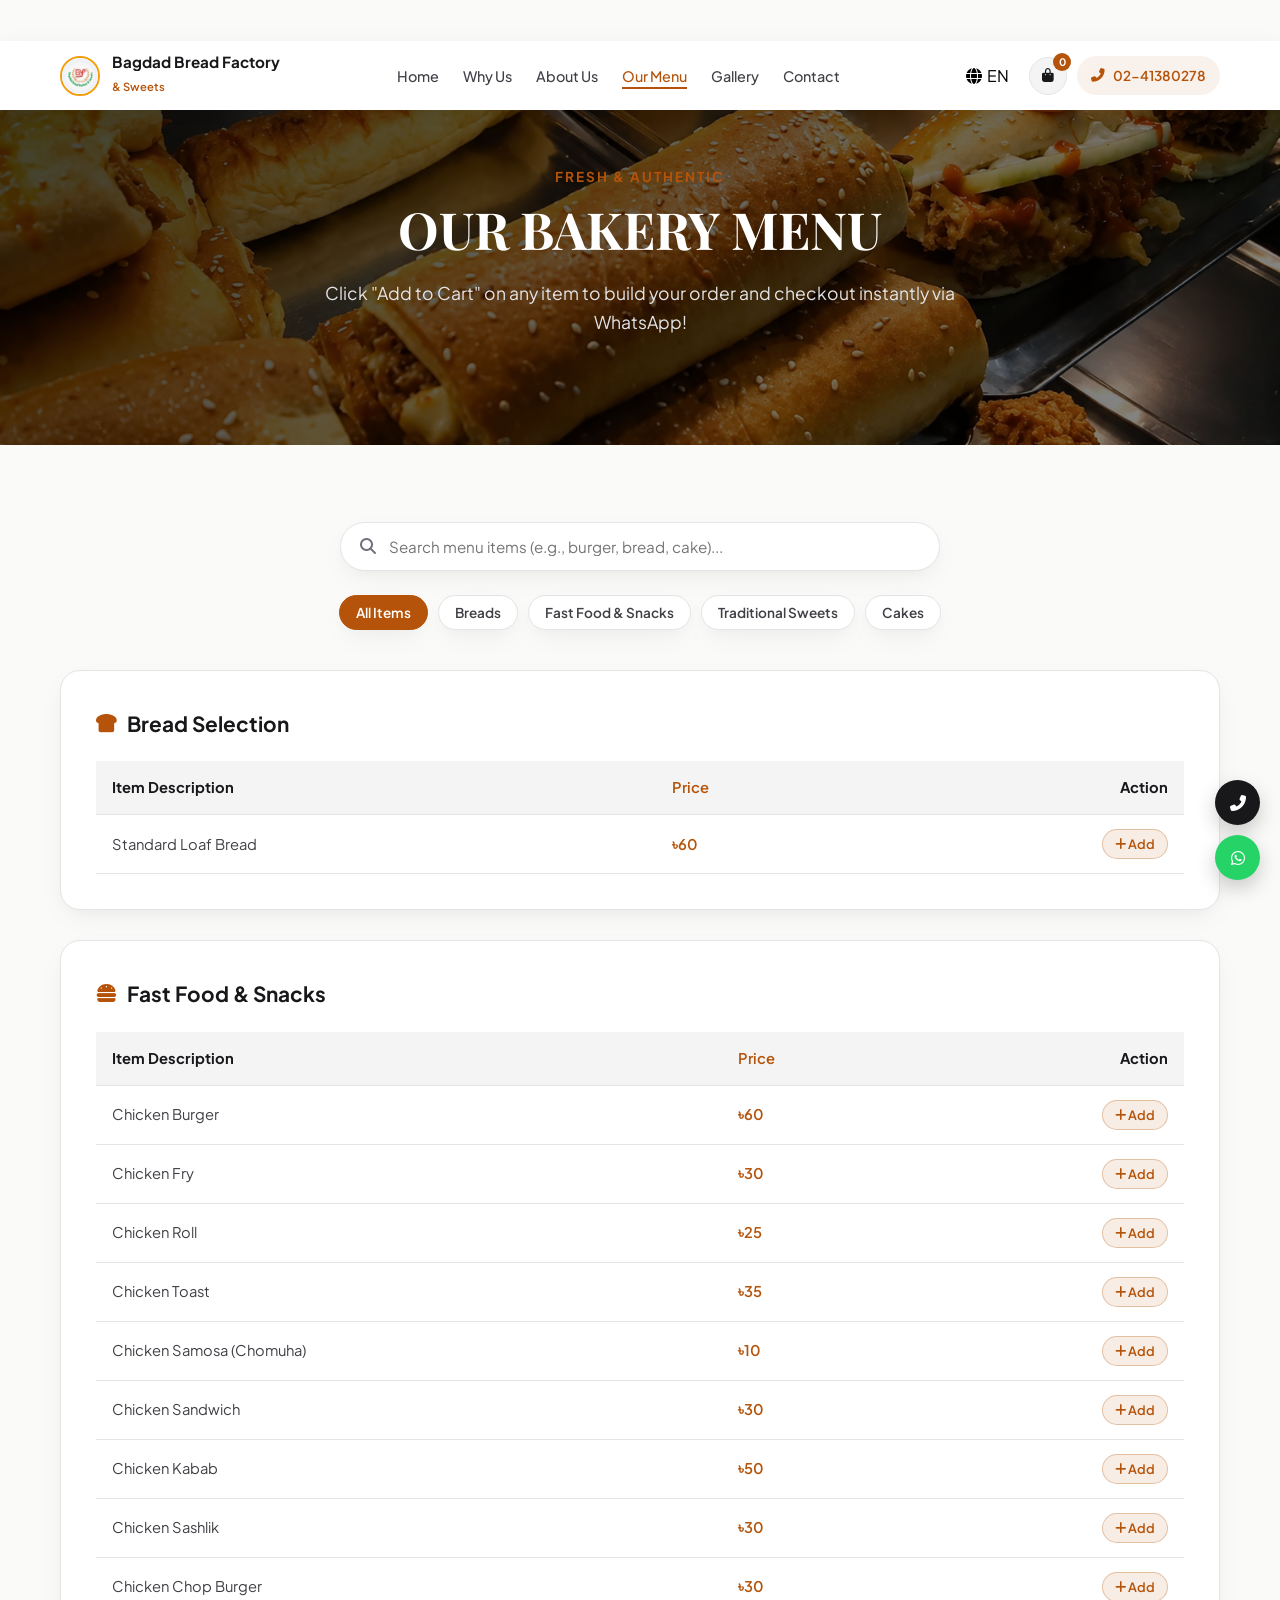
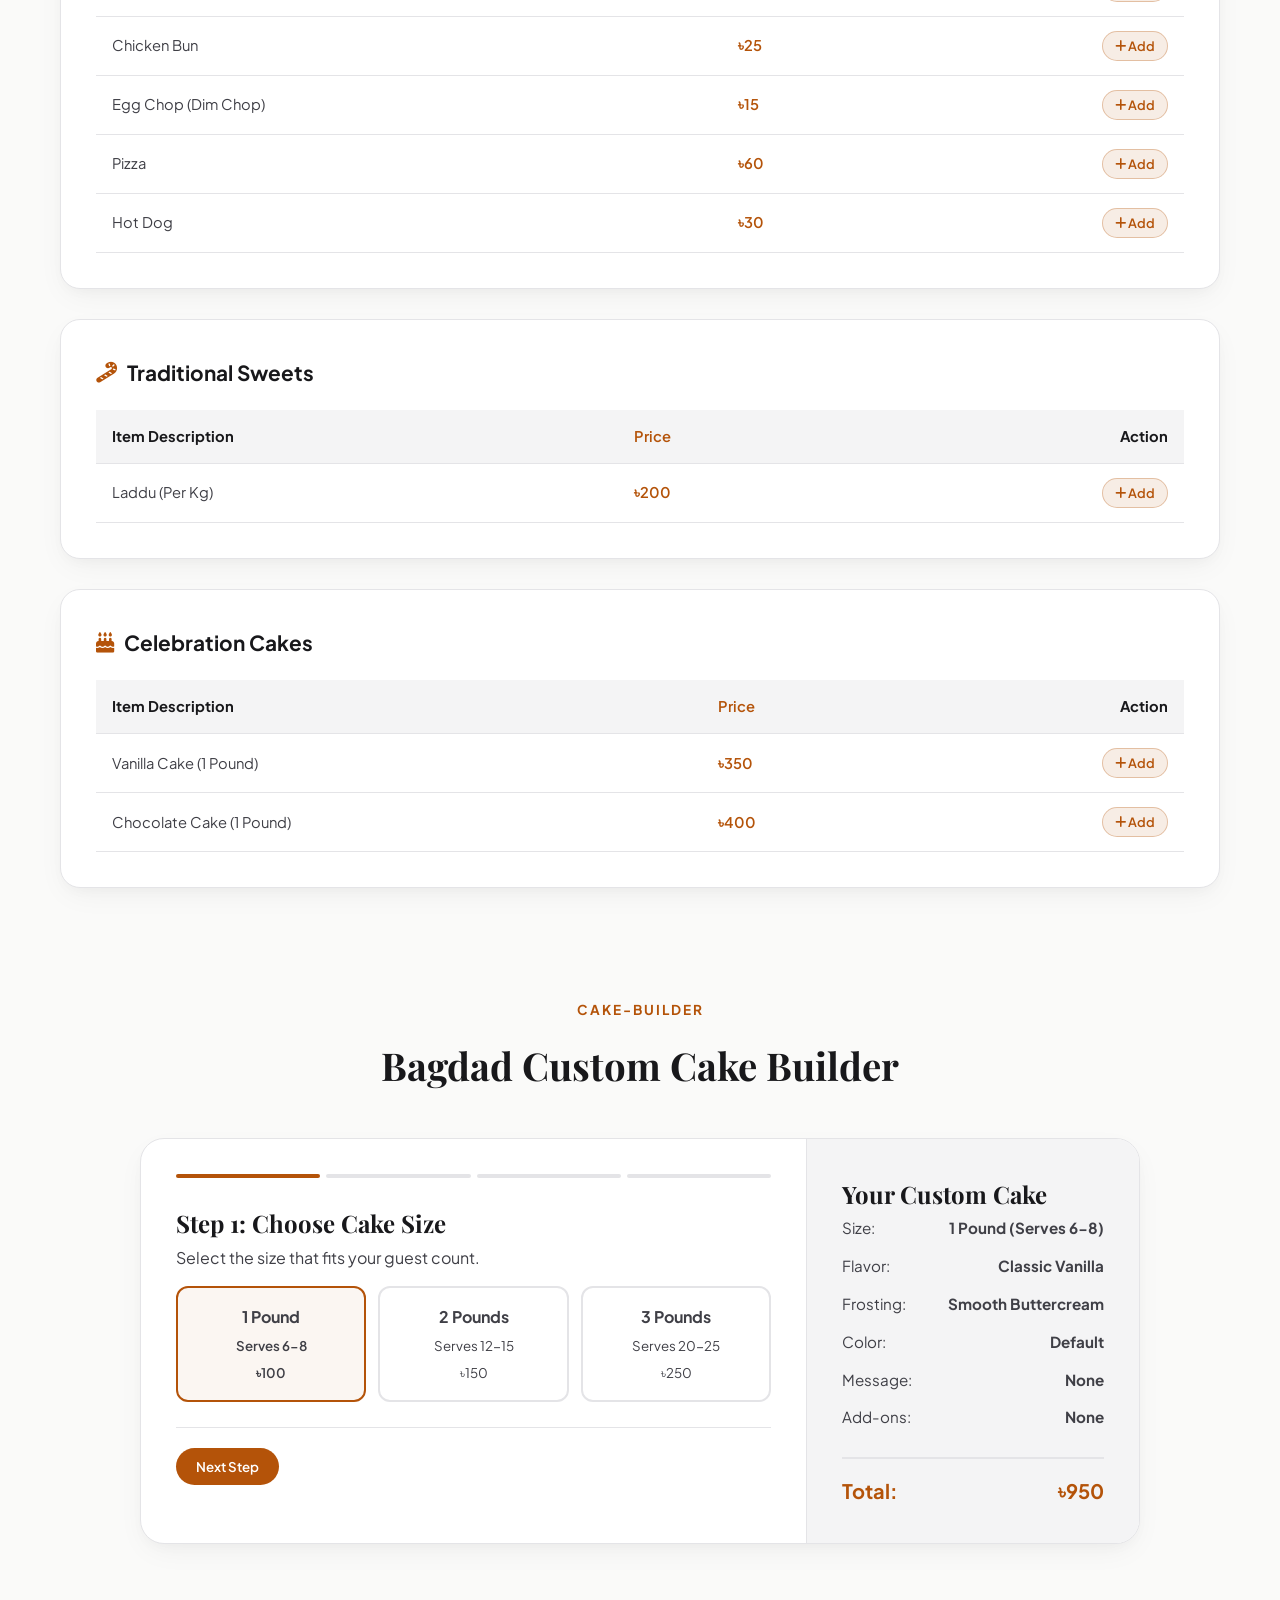
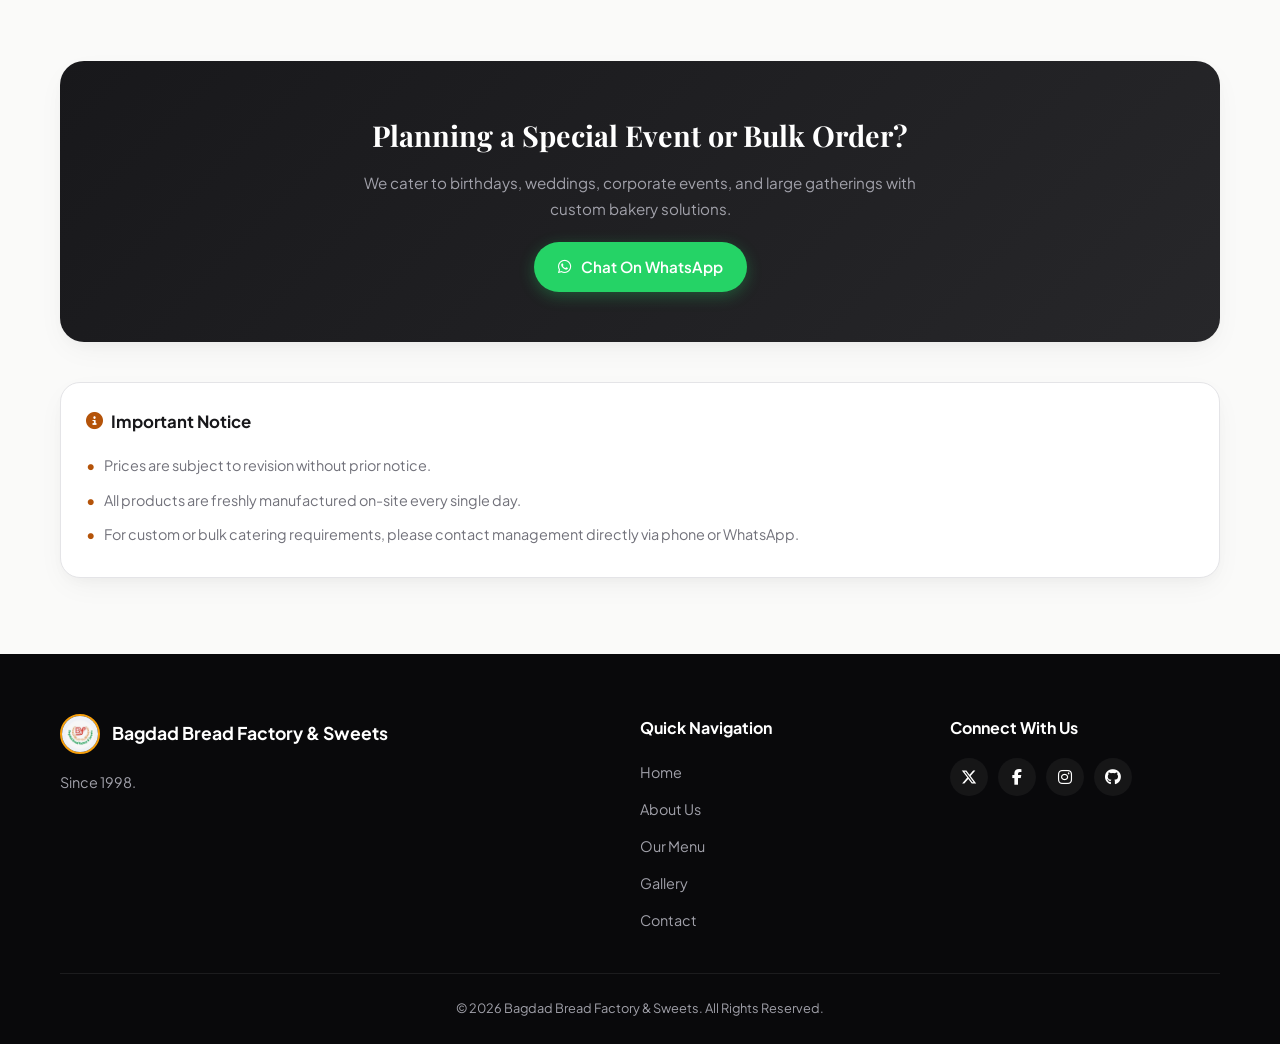
<file: menu.html>
<!DOCTYPE html>
<html lang="en" dir="ltr">
<head>
    <meta charset="UTF-8">
    <meta name="viewport" content="width=device-width, initial-scale=1.0">
    <title>Bakery Menu & Online Order | Bagdad Bread Factory & Sweets</title>
    <meta name="description" content="Explore the official menu of Bagdad Bread Factory & Sweets in Chattogram. Add items to your cart and place orders instantly via WhatsApp!">
    <meta name="keywords" content="Bagdad Bread Factory Menu, Bakery Price List Chattogram, Burgers, Cakes, Sweets Price">
    <meta name="author" content="Bagdad Bread Factory & Sweets">
    <meta name="robots" content="index, follow">
    <meta name="theme-color" content="#b45309">
    <link rel="canonical" href="https://bagdadbreadfactory.github.io/bagdad-bread-factory/menu.html">
    <link rel="icon" type="image/jpeg" href="images/logo.jpg">
    <link rel="preconnect" href="https://fonts.googleapis.com">
    <link rel="preconnect" href="https://fonts.gstatic.com" crossorigin>
    <link href="https://fonts.googleapis.com/css2?family=Plus+Jakarta+Sans:wght@300;400;500;600;700;800&family=Playfair+Display:wght@600;700&display=swap" rel="stylesheet">
    <link rel="stylesheet" href="https://cdnjs.cloudflare.com/ajax/libs/font-awesome/6.7.2/css/all.min.css">
    <link rel="stylesheet" href="style.css">
</head>
<body>

<header id="site-header">
    <div class="nav-container">
        <a href="index.html" class="brand-logo">
            <img src="images/logo.jpg" alt="Bagdad Bread Factory Logo">
            <div class="brand-info">
                <h1>Bagdad Bread Factory</h1>
                <span data-i18n="brand-sub">& Sweets</span>
            </div>
        </a>
        <nav class="nav-menu" id="navMenu">
            <ul>
                <li><a href="index.html" class="nav-link" data-i18n="nav-home">Home</a></li>
                <li><a href="index.html#features" class="nav-link" data-i18n="nav-why">Why Us</a></li>
                <li><a href="index.html#about" class="nav-link" data-i18n="nav-about">About Us</a></li>
                <li><a href="menu.html" class="nav-link active" data-i18n="nav-menu">Our Menu</a></li>
                <li><a href="index.html#gallery" class="nav-link" data-i18n="nav-gallery">Gallery</a></li>
                <li><a href="index.html#contact" class="nav-link" data-i18n="nav-contact">Contact</a></li>
            </ul>
        </nav>
        <div class="header-actions">
            <div class="language-switcher" style="position: relative; display: inline-block;">
                <button id="langToggleBtn" aria-label="Toggle Language" title="Select Language" style="background: none; border: none; cursor: pointer; font-size: 1rem; padding: 6px 10px; border-radius: 6px; display: flex; align-items: center; gap: 5px;">
                    <i class="fas fa-globe"></i> <span id="currentLangLabel">EN</span>
                </button>
                <div id="langDropdown" style="display: none; position: absolute; right: 0; top: 110%; background: var(--bg-card, #fff); border: 1px solid var(--border-color, #ddd); border-radius: 8px; box-shadow: 0 4px 12px rgba(0,0,0,0.1); z-index: 1000; min-width: 130px; overflow: hidden; max-height: 250px; overflow-y: auto;">
                    <button class="lang-option" data-lang="en" style="width: 100%; padding: 8px 12px; text-align: left; background: none; border: none; cursor: pointer;">English</button>
                    <button class="lang-option" data-lang="bn" style="width: 100%; padding: 8px 12px; text-align: left; background: none; border: none; cursor: pointer;">বাংলা</button>
                    <button class="lang-option" data-lang="ar" style="width: 100%; padding: 8px 12px; text-align: left; background: none; border: none; cursor: pointer;">العربية</button>
                    <button class="lang-option" data-lang="hi" style="width: 100%; padding: 8px 12px; text-align: left; background: none; border: none; cursor: pointer;">हिन्दी</button>
                    <button class="lang-option" data-lang="ja" style="width: 100%; padding: 8px 12px; text-align: left; background: none; border: none; cursor: pointer;">日本語</button>
                    <button class="lang-option" data-lang="zh" style="width: 100%; padding: 8px 12px; text-align: left; background: none; border: none; cursor: pointer;">中文</button>
                    <button class="lang-option" data-lang="ru" style="width: 100%; padding: 8px 12px; text-align: left; background: none; border: none; cursor: pointer;">Русский</button>
                    <button class="lang-option" data-lang="ur" style="width: 100%; padding: 8px 12px; text-align: left; background: none; border: none; cursor: pointer;">اردو</button>
                </div>
            </div>
           
            <button id="cartToggleBtn" class="cart-toggle-btn" title="View Cart">
                <i class="fas fa-shopping-bag"></i>
                <span id="cartBadge" class="cart-badge">0</span>
            </button>
           
            <a href="tel:0241380278" class="quick-call-btn"><i class="fas fa-phone-alt"></i><span>02-41380278</span></a>
            <button class="hamburger-menu" id="hamburgerBtn" aria-label="Toggle navigation">
                <span class="bar"></span>
                <span class="bar"></span>
                <span class="bar"></span>
            </button>
        </div>
    </div>
</header>

<main>
    <section class="page-hero">
        <div class="hero-backdrop"></div>
        <div class="hero-wrapper">
            <span class="sub-heading" data-i18n="hero-sub">Fresh & Authentic</span>
            <h1 class="hero-title" data-i18n="hero-title">Our Bakery Menu</h1>
            <p class="hero-description" data-i18n="hero-desc">Click "Add to Cart" on any item to build your order and checkout instantly via WhatsApp!</p>
        </div>
    </section>

    <section class="menu-display-section section-padding">
        <div class="container">
            <div class="menu-search-wrapper">
                <div class="search-input-box">
                    <i class="fas fa-search"></i>
                    <input type="text" id="menuSearch" data-i18n-placeholder="search-placeholder" placeholder="Search menu items (e.g., burger, bread, cake)..." autocomplete="off">
                </div>
            </div>

            <div class="menu-filter-buttons">
                <button class="filter-btn active" data-filter="all" data-i18n="filter-all">All Items</button>
                <button class="filter-btn" data-filter="bread" data-i18n="filter-bread">Breads</button>
                <button class="filter-btn" data-filter="fastfood" data-i18n="filter-fastfood">Fast Food & Snacks</button>
                <button class="filter-btn" data-filter="sweets" data-i18n="filter-sweets">Traditional Sweets</button>
                <button class="filter-btn" data-filter="cakes" data-i18n="filter-cakes">Cakes</button>
            </div>

            <div class="menu-category-card" data-category="bread">
                <h2><i class="fas fa-bread-slice"></i> <span data-i18n="cat-bread">Bread Selection</span></h2>
                <div class="table-container">
                    <table class="professional-table">
                        <thead>
                            <tr>
                                <th data-i18n="table-desc">Item Description</th>
                                <th data-i18n="table-price">Price</th>
                                <th data-i18n="table-action">Action</th>
                            </tr>
                        </thead>
                        <tbody>
                            <tr data-name="Standard Loaf Bread" data-price="60">
                                <td data-i18n="item-loaf">Standard Loaf Bread</td>
                                <td>৳60</td>
                                <td><button class="btn-add-cart"><i class="fas fa-plus"></i> <span data-i18n="btn-add">Add</span></button></td>
                            </tr>
                        </tbody>
                    </table>
                </div>
            </div>

            <div class="menu-category-card" data-category="fastfood">
                <h2><i class="fas fa-hamburger"></i> <span data-i18n="cat-fastfood">Fast Food & Snacks</span></h2>
                <div class="table-container">
                    <table class="professional-table">
                        <thead>
                            <tr>
                                <th data-i18n="table-desc">Item Description</th>
                                <th data-i18n="table-price">Price</th>
                                <th data-i18n="table-action">Action</th>
                            </tr>
                        </thead>
                        <tbody>
                            <tr data-name="Chicken Burger" data-price="60"><td data-i18n="item-c-burger">Chicken Burger</td><td>৳60</td><td><button class="btn-add-cart"><i class="fas fa-plus"></i> <span data-i18n="btn-add">Add</span></button></td></tr>
                            <tr data-name="Chicken Fry" data-price="30"><td data-i18n="item-c-fry">Chicken Fry</td><td>৳30</td><td><button class="btn-add-cart"><i class="fas fa-plus"></i> <span data-i18n="btn-add">Add</span></button></td></tr>
                            <tr data-name="Chicken Roll" data-price="25"><td data-i18n="item-c-roll">Chicken Roll</td><td>৳25</td><td><button class="btn-add-cart"><i class="fas fa-plus"></i> <span data-i18n="btn-add">Add</span></button></td></tr>
                            <tr data-name="Chicken Toast" data-price="35"><td data-i18n="item-c-toast">Chicken Toast</td><td>৳35</td><td><button class="btn-add-cart"><i class="fas fa-plus"></i> <span data-i18n="btn-add">Add</span></button></td></tr>
                            <tr data-name="Chicken Samosa" data-price="10"><td data-i18n="item-c-samosa">Chicken Samosa (Chomuha)</td><td>৳10</td><td><button class="btn-add-cart"><i class="fas fa-plus"></i> <span data-i18n="btn-add">Add</span></button></td></tr>
                            <tr data-name="Chicken Sandwich" data-price="30"><td data-i18n="item-c-sandwich">Chicken Sandwich</td><td>৳30</td><td><button class="btn-add-cart"><i class="fas fa-plus"></i> <span data-i18n="btn-add">Add</span></button></td></tr>
                            <tr data-name="Chicken Kabab" data-price="50"><td data-i18n="item-c-kabab">Chicken Kabab</td><td>৳50</td><td><button class="btn-add-cart"><i class="fas fa-plus"></i> <span data-i18n="btn-add">Add</span></button></td></tr>
                            <tr data-name="Chicken Sashlik" data-price="30"><td data-i18n="item-c-sashlik">Chicken Sashlik</td><td>৳30</td><td><button class="btn-add-cart"><i class="fas fa-plus"></i> <span data-i18n="btn-add">Add</span></button></td></tr>
                            <tr data-name="Chicken Chop Burger" data-price="30"><td data-i18n="item-c-chopburger">Chicken Chop Burger</td><td>৳30</td><td><button class="btn-add-cart"><i class="fas fa-plus"></i> <span data-i18n="btn-add">Add</span></button></td></tr>
                            <tr data-name="Chicken Bun" data-price="25"><td data-i18n="item-c-bun">Chicken Bun</td><td>৳25</td><td><button class="btn-add-cart"><i class="fas fa-plus"></i> <span data-i18n="btn-add">Add</span></button></td></tr>
                            <tr data-name="Egg Chop" data-price="15"><td data-i18n="item-e-chop">Egg Chop (Dim Chop)</td><td>৳15</td><td><button class="btn-add-cart"><i class="fas fa-plus"></i> <span data-i18n="btn-add">Add</span></button></td></tr>
                            <tr data-name="Pizza" data-price="60"><td data-i18n="item-pizza">Pizza</td><td>৳60</td><td><button class="btn-add-cart"><i class="fas fa-plus"></i> <span data-i18n="btn-add">Add</span></button></td></tr>
                            <tr data-name="Hot Dog" data-price="30"><td data-i18n="item-hotdog">Hot Dog</td><td>৳30</td><td><button class="btn-add-cart"><i class="fas fa-plus"></i> <span data-i18n="btn-add">Add</span></button></td></tr>
                        </tbody>
                    </table>
                </div>
            </div>

            <div class="menu-category-card" data-category="sweets">
                <h2><i class="fas fa-candy-cane"></i> <span data-i18n="cat-sweets">Traditional Sweets</span></h2>
                <div class="table-container">
                    <table class="professional-table">
                        <thead>
                            <tr>
                                <th data-i18n="table-desc">Item Description</th>
                                <th data-i18n="table-price">Price</th>
                                <th data-i18n="table-action">Action</th>
                            </tr>
                        </thead>
                        <tbody>
                            <tr data-name="Laddu (Per Kg)" data-price="200">
                                <td data-i18n="item-laddu">Laddu (Per Kg)</td>
                                <td>৳200</td>
                                <td><button class="btn-add-cart"><i class="fas fa-plus"></i> <span data-i18n="btn-add">Add</span></button></td>
                            </tr>
                        </tbody>
                    </table>
                </div>
            </div>

            <div class="menu-category-card" data-category="cakes">
                <h2><i class="fas fa-birthday-cake"></i> <span data-i18n="cat-cakes">Celebration Cakes</span></h2>
                <div class="table-container">
                    <table class="professional-table">
                        <thead>
                            <tr>
                                <th data-i18n="table-desc">Item Description</th>
                                <th data-i18n="table-price">Price</th>
                                <th data-i18n="table-action">Action</th>
                            </tr>
                        </thead>
                        <tbody>
                            <tr data-name="Vanilla Cake (1 Pound)" data-price="350">
                                <td data-i18n="item-vcake">Vanilla Cake (1 Pound)</td>
                                <td>৳350</td>
                                <td><button class="btn-add-cart"><i class="fas fa-plus"></i> <span data-i18n="btn-add">Add</span></button></td>
                            </tr>
                            <tr data-name="Chocolate Cake (1 Pound)" data-price="400">
                                <td data-i18n="item-ccake">Chocolate Cake (1 Pound)</td>
                                <td>৳400</td>
                                <td><button class="btn-add-cart"><i class="fas fa-plus"></i> <span data-i18n="btn-add">Add</span></button></td>
                            </tr>
                        </tbody>
                    </table>
                </div>
            </div>

            <section class="features-section section-padding" id="features" style="padding-left: 0; padding-right: 0;">
                <div class="container" style="padding: 0;">
                    <div class="section-header text-center">
                        <span class="sub-heading" data-key="whyUs">Cake-builder</span>
                        <h2 data-key="qualityPromise">Bagdad Custom Cake Builder</h2>
                    </div>

                    <div class="builder-container">
                        <div class="wizard-main">
                            <div class="progress-indicator" id="progressBar">
                                <div class="progress-dot active"></div>
                                <div class="progress-dot"></div>
                                <div class="progress-dot"></div>
                                <div class="progress-dot"></div>
                            </div>

                            <form id="cakeForm">
                                <div class="step-content active" data-step="1">
                                    <h2>Step 1: Choose Cake Size</h2>
                                    <p>Select the size that fits your guest count.</p>
                                    <div class="option-grid">
                                        <label class="option-card selected">
                                            <input type="radio" name="size" value="1 Pound (Serves 6-8)" data-price="950" checked>
                                            <strong>1 Pound</strong><br><small>Serves 6-8<br>৳100</small>
                                        </label>
                                        <label class="option-card">
                                            <input type="radio" name="size" value="2 Pounds (Serves 12-15)" data-price="1800">
                                            <strong>2 Pounds</strong><br><small>Serves 12-15<br>৳150</small>
                                        </label>
                                        <label class="option-card">
                                            <input type="radio" name="size" value="3 Pounds (Serves 20-25)" data-price="2600">
                                            <strong>3 Pounds</strong><br><small>Serves 20-25<br>৳250</small>
                                        </label>
                                    </div>
                                </div>

                                <div class="step-content" data-step="2">
                                    <h2>Step 2: Choose Sponge Flavor</h2>
                                    <p>What flavor would you like inside?</p>
                                    <div class="option-grid">
                                        <label class="option-card selected">
                                            <input type="radio" name="flavor" value="Classic Vanilla" data-price="0" checked>
                                            <strong>Vanilla Bean</strong><br><small>Classic sponge</small>
                                        </label>
                                        <label class="option-card">
                                            <input type="radio" name="flavor" value="Rich Chocolate" data-price="200">
                                            <strong>Chocolate</strong><br><small>+৳200</small>
                                        </label>
                                        <label class="option-card">
                                            <input type="radio" name="flavor" value="Red Velvet" data-price="250">
                                            <strong>Red Velvet</strong><br><small>+৳250</small>
                                        </label>
                                        <label class="option-card">
                                            <input type="radio" name="flavor" value="Black Forest" data-price="300">
                                            <strong>Black Forest</strong><br><small>+৳300</small>
                                        </label>
                                    </div>
                                </div>

                                <div class="step-content" data-step="3">
                                    <h2>Step 3: Frosting & Finish</h2>
                                    <p>Choose your exterior look and primary color style.</p>
                                    <div class="option-grid">
                                        <label class="option-card selected">
                                            <input type="radio" name="frosting" value="Smooth Buttercream" data-price="0" checked>
                                            <strong>Smooth Buttercream</strong>
                                        </label>
                                        <label class="option-card">
                                            <input type="radio" name="frosting" value="Chocolate Ganache" data-price="200">
                                            <strong>Chocolate Ganache</strong><br><small>+৳200</small>
                                        </label>
                                        <label class="option-card">
                                            <input type="radio" name="frosting" value="Fondant Finish" data-price="500">
                                            <strong>Fondant</strong><br><small>+৳500</small>
                                        </label>
                                    </div>
                                    <label><strong>Main Color Theme:</strong></label>
                                    <input type="text" id="colorTheme" name="colorTheme" placeholder="e.g., Pastel Pink & Gold accents">
                                </div>

                                <div class="step-content" data-step="4">
                                    <h2>Step 4: Finishing Touches</h2>
                                    <p>Personalize your message and add extra flair.</p>
                                    
                                    <label><strong>Cake Inscription Message:</strong></label>
                                    <input type="text" id="cakeMessage" name="cakeMessage" placeholder="e.g., Happy Birthday Tanvir!">

                                    <label><strong>Optional Add-ons:</strong></label>
                                    <div class="option-grid">
                                        <label class="option-card">
                                            <input type="checkbox" name="addon" value="Fresh Flowers" data-price="300">
                                            <strong>Fresh Flowers</strong><br><small>+৳300</small>
                                        </label>
                                        <label class="option-card">
                                            <input type="checkbox" name="addon" value="Edible Gold Leaf" data-price="250">
                                            <strong>Gold Leaf</strong><br><small>+৳250</small>
                                        </label>
                                        <label class="option-card">
                                            <input type="checkbox" name="addon" value="Extra Candles & Sparkler" data-price="100">
                                            <strong>Sparkler & Candles</strong><br><small>+৳100</small>
                                        </label>
                                    </div>
                                </div>
                            </form>

                            <div class="wizard-buttons">
                                <button type="button" class="btn-prev" id="prevBtn" style="display: none;" onclick="nextPrev(-1)">Back</button>
                                <button type="button" class="btn-next" id="nextBtn" onclick="nextPrev(1)">Next Step</button>
                            </div>
                        </div>

                        <div class="summary-sidebar">
                            <div>
                                <h2>Your Custom Cake</h2>
                                <div id="summaryList">
                                    <div class="summary-item"><span>Size:</span> <strong id="sumSize">1 Pound</strong></div>
                                    <div class="summary-item"><span>Flavor:</span> <strong id="sumFlavor">Vanilla Bean</strong></div>
                                    <div class="summary-item"><span>Frosting:</span> <strong id="sumFrosting">Smooth Buttercream</strong></div>
                                    <div class="summary-item"><span>Color:</span> <strong id="sumColor">Default</strong></div>
                                    <div class="summary-item"><span>Message:</span> <strong id="sumMessage">None</strong></div>
                                    <div class="summary-item"><span>Add-ons:</span> <strong id="sumAddons">None</strong></div>
                                </div>
                            </div>
                            <div>
                                <div class="summary-total">
                                    <span>Total:</span>
                                    <span id="sumTotal">৳950</span>
                                </div>
                            </div>
                        </div>
                    </div>
                </div>
            </section>

            <div class="custom-order-banner">
                <div class="banner-content">
                    <h3 data-i18n="banner-title">Planning a Special Event or Bulk Order?</h3>
                    <p data-i18n="banner-desc">We cater to birthdays, weddings, corporate events, and large gatherings with custom bakery solutions.</p>
                    <a href="https://wa.me/8801711063961" target="_blank" rel="noopener noreferrer" class="btn btn-whatsapp">
                        <i class="fab fa-whatsapp"></i> <span data-i18n="banner-btn">Chat On WhatsApp</span>
                    </a>
                </div>
            </div>

            <div class="menu-notice-box">
                <h4><i class="fas fa-info-circle"></i> <span data-i18n="notice-title">Important Notice</span></h4>
                <ul>
                    <li data-i18n="notice-1">Prices are subject to revision without prior notice.</li>
                    <li data-i18n="notice-2">All products are freshly manufactured on-site every single day.</li>
                    <li data-i18n="notice-3">For custom or bulk catering requirements, please contact management directly via phone or WhatsApp.</li>
                </ul>
            </div>
        </div>
    </section>
</main>

<div id="cartDrawer" class="cart-drawer-overlay">
    <div class="cart-drawer">
        <div class="cart-header">
            <h3><i class="fas fa-shopping-bag"></i> <span data-i18n="cart-title">Your Order Cart</span></h3>
            <button id="closeCartBtn" class="cart-close"><i class="fas fa-times"></i></button>
        </div>
        <div class="cart-body" id="cartItemsContainer">
            <p class="empty-cart-msg" data-i18n="cart-empty">Your cart is currently empty.</p>
        </div>
        <div class="cart-footer">
            <div class="cart-total-row">
                <span data-i18n="cart-total">Total Amount:</span>
                <span id="cartTotalPrice">৳0 BDT</span>
            </div>
            <button id="checkoutWhatsAppBtn" class="btn btn-whatsapp" style="width: 100%; justify-content: center;" disabled>
                <i class="fab fa-whatsapp"></i> <span data-i18n="cart-checkout">Checkout via WhatsApp</span>
            </button>
        </div>
    </div>
</div>

<footer class="site-footer">
    <div class="container">
        <div class="footer-grid">
            <div class="footer-col">
                <div class="footer-brand">
                    <img src="images/logo.jpg" alt="Logo">
                    <h3>Bagdad Bread Factory & Sweets</h3>
                </div>
                <p><span data-i18n="footer-since">Since</span> 1998.</p>
            </div>
            <div class="footer-col">
                <h4 data-i18n="footer-nav">Quick Navigation</h4>
                <ul class="footer-links">
                    <li><a href="index.html" data-i18n="nav-home">Home</a></li>
                    <li><a href="index.html#about" data-i18n="nav-about">About Us</a></li>
                    <li><a href="menu.html" data-i18n="nav-menu">Our Menu</a></li>
                    <li><a href="index.html#gallery" data-i18n="nav-gallery">Gallery</a></li>
                    <li><a href="index.html#contact" data-i18n="nav-contact">Contact</a></li>
                </ul>
            </div>
            <div class="footer-col">
                <h4 data-i18n="footer-connect">Connect With Us</h4>
                <div class="footer-socials">
                    <a href="https://x.com/bagdad_ctg1998" target="_blank" rel="noopener noreferrer" aria-label="X (Twitter)"><svg viewBox="0 0 24 24"><path d="M18.244 2.25h3.308l-7.227 8.26 8.502 11.24H16.17l-5.214-6.817L4.99 21.75H1.68l7.73-8.835L1.254 2.25H8.08l4.713 6.231zm-1.161 17.52h1.833L7.084 4.126H5.117z"/></svg></a>
                    <a href="https://www.facebook.com/profile.php?id=61578745061037" target="_blank" rel="noopener noreferrer" aria-label="Facebook"><i class="fab fa-facebook-f"></i></a>
                    <a href="https://www.instagram.com/bagdadbreadfactory/" target="_blank" rel="noopener noreferrer" aria-label="Instagram"><i class="fab fa-instagram"></i></a>
                    <a href="https://github.com/BagdadBreadFactory" target="_blank" rel="noopener noreferrer" aria-label="GitHub"><i class="fab fa-github"></i></a>
                </div>
            </div>
        </div>
        <div class="footer-bottom">
            <p>&copy; 2026 Bagdad Bread Factory & Sweets. <span data-i18n="footer-rights">All Rights Reserved.</span></p>
        </div>
    </div>
</footer>

<div class="floating-dock">
    <button id="scrollToTopBtn" class="dock-item" title="Back to Top"><i class="fas fa-arrow-up"></i></button>
    <a href="tel:0241380278" class="dock-item" title="Call Us"><i class="fas fa-phone-alt"></i></a>
    <a href="https://wa.me/8801711063961" class="dock-item whatsapp" target="_blank" rel="noopener noreferrer" title="WhatsApp"><i class="fab fa-whatsapp"></i></a>
</div>

<script>
const translations = {
    en: {
        "announcement-text": "Special Festive Sweets Pre-Booking Open Now! Call",
        "brand-sub": "& Sweets",
        "nav-home": "Home",
        "nav-why": "Why Us",
        "nav-about": "About Us",
        "nav-menu": "Our Menu",
        "nav-gallery": "Gallery",
        "nav-contact": "Contact",
        "hero-sub": "Fresh & Authentic",
        "hero-title": "Our Bakery Menu",
        "hero-desc": "Click \"Add to Cart\" on any item to build your order and checkout instantly via WhatsApp!",
        "search-placeholder": "Search menu items (e.g., burger, bread, cake)...",
        "filter-all": "All Items",
        "filter-bread": "Breads",
        "filter-fastfood": "Fast Food & Snacks",
        "filter-sweets": "Traditional Sweets",
        "filter-cakes": "Cakes",
        "cat-bread": "Bread Selection",
        "cat-fastfood": "Fast Food & Snacks",
        "cat-sweets": "Traditional Sweets",
        "cat-cakes": "Celebration Cakes",
        "table-desc": "Item Description",
        "table-price": "Price",
        "table-action": "Action",
        "btn-add": "Add",
        "item-loaf": "Standard Loaf Bread",
        "item-c-burger": "Chicken Burger",
        "item-c-fry": "Chicken Fry",
        "item-c-roll": "Chicken Roll",
        "item-c-toast": "Chicken Toast",
        "item-c-samosa": "Chicken Samosa (Chomuha)",
        "item-c-sandwich": "Chicken Sandwich",
        "item-c-kabab": "Chicken Kabab",
        "item-c-sashlik": "Chicken Sashlik",
        "item-c-chopburger": "Chicken Chop Burger",
        "item-c-bun": "Chicken Bun",
        "item-e-chop": "Egg Chop (Dim Chop)",
        "item-pizza": "Pizza",
        "item-hotdog": "Hot Dog",
        "item-laddu": "Laddu (Per Kg)",
        "item-vcake": "Vanilla Cake (1 Pound)",
        "item-ccake": "Chocolate Cake (1 Pound)",
        "banner-title": "Planning a Special Event or Bulk Order?",
        "banner-desc": "We cater to birthdays, weddings, corporate events, and large gatherings with custom bakery solutions.",
        "banner-btn": "Chat On WhatsApp",
        "notice-title": "Important Notice",
        "notice-1": "Prices are subject to revision without prior notice.",
        "notice-2": "All products are freshly manufactured on-site every single day.",
        "notice-3": "For custom or bulk catering requirements, please contact management directly via phone or WhatsApp.",
        "cart-title": "Your Order Cart",
        "cart-empty": "Your cart is currently empty.",
        "cart-total": "Total Amount:",
        "cart-checkout": "Checkout via WhatsApp",
        "footer-since": "Since",
        "footer-nav": "Quick Navigation",
        "footer-connect": "Connect With Us",
        "footer-rights": "All Rights Reserved."
    },
    bn: {
        "announcement-text": "বিশেষ উৎসবের মিষ্টির প্রি-বুকিং এখন চলছে! কল করুন",
        "brand-sub": "এন্ড সুইটস",
        "nav-home": "হোম",
        "nav-why": "কেন আমরা",
        "nav-about": "আমাদের সম্পর্কে",
        "nav-menu": "আমাদের মেনু",
        "nav-gallery": "গ্যালারি",
        "nav-contact": "যোগাযোগ",
        "hero-sub": "তাজা এবং খাঁটি",
        "hero-title": "আমাদের বেকারি মেনু",
        "hero-desc": "আপনার অর্ডার তৈরি করতে যেকোনো আইটেমে \"কার্টে যোগ করুন\" এ ক্লিক করুন এবং হোয়াটসঅ্যাপের মাধ্যমে তাৎক্ষণিকভাবে চেকআউট করুন!",
        "search-placeholder": "মেনু আইটেম অনুসন্ধান করুন (যেমন: বার্গার, রুটি, কেক)...",
        "filter-all": "সকল আইটেম",
        "filter-bread": "রুটি",
        "filter-fastfood": "ফাস্ট ফুড এবং স্ন্যাক্স",
        "filter-sweets": "ঐতিহ্যবাহী মিষ্টি",
        "filter-cakes": "কেক",
        "cat-bread": "রুটির নির্বাচন",
        "cat-fastfood": "ফাস্ট ফুড ও স্ন্যাক্স",
        "cat-sweets": "ঐতিহ্যবাহী মিষ্টি",
        "cat-cakes": "উদযাপনের কেক",
        "table-desc": "আইটেমের বিবরণ",
        "table-price": "মূল্য",
        "table-action": "কার্যকলাপ",
        "btn-add": "যোগ করুন",
        "item-loaf": "স্ট্যান্ডার্ড লফ ব্রেড",
        "item-c-burger": "চিকেন বার্গার",
        "item-c-fry": "চিকেন ফ্রাই",
        "item-c-roll": "চিকেন রোল",
        "item-c-toast": "চিকেন টোস্ট",
        "item-c-samosa": "চিকেন সমোসা (চমুহা)",
        "item-c-sandwich": "চিকেন স্যান্ডউইচ",
        "item-c-kabab": "চিকেন কাবাব",
        "item-c-sashlik": "চিকেন শাশলিক",
        "item-c-chopburger": "চিকেন চপ বার্গার",
        "item-c-bun": "চিকেন বান",
        "item-e-chop": "ডিম চপ",
        "item-pizza": "পিৎজা",
        "item-hotdog": "হট ডগ",
        "item-laddu": "লাড্ডু (প্রতি কেজি)",
        "item-vcake": "ভ্যানিলা কেক (১ পাউন্ড)",
        "item-ccake": "চকলেট কেক (১ পাউন্ড)",
        "banner-title": "বিশেষ অনুষ্ঠান বা পাইকারি অর্ডার পরিকল্পনা করছেন?",
        "banner-desc": "আমরা কাস্টম বেকারি সলিউশন সহ জন্মদিন, বিবাহ, কর্পোরেট ইভেন্ট এবং বড় জমায়েত ক্যাটারিং করে থাকি।",
        "banner-btn": "হোয়াটসঅ্যাপে চ্যাট করুন",
        "notice-title": "গুরুত্বপূর্ণ নোটিশ",
        "notice-1": "পূর্ব নোটিশ ছাড়াই মূল্য পরিবর্তন হতে পারে।",
        "notice-2": "সমস্ত পণ্য প্রতিদিন সাইটে তাজা তৈরি করা হয়।",
        "notice-3": "কাস্টম বা বাল্ক ক্যাটারিং প্রয়োজনের জন্য, অনুগ্রহ করে ফোন বা হোয়াটসঅ্যাপের মাধ্যমে সরাসরি ব্যবস্থাপনার সাথে যোগাযোগ করুন।",
        "cart-title": "আপনার অর্ডার কার্ট",
        "cart-empty": "আপনার কার্ট বর্তমানে খালি আছে।",
        "cart-total": "মোট পরিমাণ:",
        "cart-checkout": "হোয়াটসঅ্যাপের মাধ্যমে চেকআউট করুন",
        "footer-since": "প্রতিষ্ঠিত",
        "footer-nav": "দ্রুত নেভিগেশন",
        "footer-connect": "আমাদের সাথে সংযুক্ত হোন",
        "footer-rights": "সর্বস্বত্ব সংরক্ষিত।"
    },
    ar: {
        "announcement-text": "الحجز المسبق للحلويات الاحتفالية الخاصة مفتوح الآن! اتصل على",
        "brand-sub": "والحلويات",
        "nav-home": "الرئيسية",
        "nav-why": "لماذا نحن",
        "nav-about": "من نحن",
        "nav-menu": "قائمتنا",
        "nav-gallery": "المعرض",
        "nav-contact": "اتصل بنا",
        "hero-sub": "طازج وأصلي",
        "hero-title": "قائمة المخبوزات",
        "hero-desc": "انقر على \"إضافة إلى السلة\" لأي عنصر لبناء طلبك والدفع فوراً عبر واتساب!",
        "search-placeholder": "البحث في عناصر القائمة (مثل: برجر، خبز، كعكة)...",
        "filter-all": "جميع العناصر",
        "filter-bread": "المخبوزات",
        "filter-fastfood": "الوجبات السريعة",
        "filter-sweets": "الحلويات التقليدية",
        "filter-cakes": "الكعك",
        "cat-bread": "تشكيلة الخبز",
        "cat-fastfood": "الوجبات السريعة والوجبات الخفيفة",
        "cat-sweets": "الحلويات التقليدية",
        "cat-cakes": "كعك الاحتفالات",
        "table-desc": "وصف العنصر",
        "table-price": "السعر",
        "table-action": "الإجراء",
        "btn-add": "إضافة",
        "item-loaf": "خبز توست عادي",
        "item-c-burger": "برجر دجاج",
        "item-c-fry": "دجاج مقلي",
        "item-c-roll": "رول دجاج",
        "item-c-toast": "توست دجاج",
        "item-c-samosa": "سمبوسة دجاج",
        "item-c-sandwich": "ساندويتش دجاج",
        "item-c-kabab": "كباب دجاج",
        "item-c-sashlik": "شيش طاووق دجاج",
        "item-c-chopburger": "برجر تشوب دجاج",
        "item-c-bun": "صامولي دجاج",
        "item-e-chop": "تشوب بيض",
        "item-pizza": "بيتزا",
        "item-hotdog": "هوت دوج",
        "item-laddu": "لاديو (لكل كيلو)",
        "item-vcake": "كعكة الفانيليا (١ باوند)",
        "item-ccake": "كعكة الشوكولاتة (١ باوند)",
        "banner-title": "هل تخطط لحدث خاص أو طلب بالجملة؟",
        "banner-desc": "نحن نلبي متطلبات أعياد الميلاد وحفلات الزفاف والفعاليات المؤسسية بحلول مخبوزات مخصصة.",
        "banner-btn": "دردش عبر واتساب",
        "notice-title": "تنبيه مهم",
        "notice-1": "الأسعار قابلة للتغيير دون سابق إنذار.",
        "notice-2": "جميع المنتجات تُصنع طازجة في الموقع يومياً.",
        "notice-3": "للمتطلبات الخاصة أو تقديم الطعام بكميات كبيرة، يرجى الاتصال بالإدارة مباشرة عبر الهاتف أو واتساب.",
        "cart-title": "سلة الطلبات",
        "cart-empty": "سلة التسوق فارغة حالياً.",
        "cart-total": "المبلغ الإجمالي:",
        "cart-checkout": "الدفع عبر واتساب",
        "footer-since": "منذ",
        "footer-nav": "روابط سريعة",
        "footer-connect": "تواصل معنا",
        "footer-rights": "جميع الحقوق محفوظة."
    }
};

const langToggleBtn = document.getElementById("langToggleBtn");
const langDropdown = document.getElementById("langDropdown");
const currentLangLabel = document.getElementById("currentLangLabel");

if (langToggleBtn && langDropdown) {
    langToggleBtn.addEventListener("click", (e) => {
        e.stopPropagation();
        langDropdown.style.display = langDropdown.style.display === "block" ? "none" : "block";
    });

    document.addEventListener("click", () => {
        langDropdown.style.display = "none";
    });

    document.querySelectorAll(".lang-option").forEach((option) => {
        option.addEventListener("click", (e) => {
            const lang = e.target.getAttribute("data-lang");
            currentLangLabel.textContent = lang.toUpperCase();
            
            if (lang === "ar" || lang === "ur") {
                document.documentElement.setAttribute("dir", "rtl");
            } else {
                document.documentElement.setAttribute("dir", "ltr");
            }
            document.documentElement.setAttribute("lang", lang);

            document.querySelectorAll("[data-i18n]").forEach((el) => {
                const key = el.getAttribute("data-i18n");
                if (translations[lang] && translations[lang][key]) {
                    el.textContent = translations[lang][key];
                }
            });

            document.querySelectorAll("[data-i18n-placeholder]").forEach((el) => {
                const key = el.getAttribute("data-i18n-placeholder");
                if (translations[lang] && translations[lang][key]) {
                    el.setAttribute("placeholder", translations[lang][key]);
                }
            });
            
            langDropdown.style.display = "none";
        });
    });
}
</script>
<script src="script.js"></script>
</body>
</html>
</file>
<file: style.css>
:root {
    --primary: #b45309;
    --primary-dark: #92400e;
    --accent: #f59e0b;
    --dark: #18181b;
    --gray-dark: #27272a;
    --gray-light: #f4f4f5;
    --border: #e4e4e7;
    --text-main: #3f3f46;
    --text-muted: #71717a;
    --white: #ffffff;
    --bg-body: #fafaf9;
    --shadow: 0 10px 30px -5px rgba(0, 0, 0, 0.05), 0 5px 15px -5px rgba(0, 0, 0, 0.04);
    --transition: all 0.3s cubic-bezier(0.4, 0, 0.2, 1);
}

[data-theme="dark"] {
    --primary: #d97706;
    --primary-dark: #b45309;
    --accent: #fbbf24;
    --dark: #f4f4f5;
    --gray-dark: #27272a;
    --gray-light: #18181b;
    --border: #27272a;
    --text-main: #d4d4d8;
    --text-muted: #a1a1aa;
    --white: #09090b;
    --bg-body: #121214;
    --shadow: 0 10px 30px -5px rgba(0, 0, 0, 0.5);
}

* {
    margin: 0;
    padding: 0;
    box-sizing: border-box;
    font-family: 'Plus Jakarta Sans', sans-serif;
    scroll-behavior: smooth;
}

body {
    background-color: var(--bg-body);
    color: var(--text-main);
    line-height: 1.7;
    overflow-x: hidden;
    transition: background-color 0.3s ease, color 0.3s ease;
}

h1, h2, h3, h4, h5, h6 {
    font-family: 'Playfair Display', serif;
    color: var(--dark);
}

.container {
    width: 100%;
    max-width: 1200px;
    margin: 0 auto;
    padding: 0 20px;
}

.section-padding {
    padding: clamp(40px, 6vw, 100px) 0;
}

.bg-tint {
    background-color: var(--gray-light);
}

.text-center {
    text-align: center;
}

.sub-heading {
    display: inline-block;
    font-family: 'Plus Jakarta Sans', sans-serif;
    font-size: 0.85rem;
    font-weight: 700;
    text-transform: uppercase;
    letter-spacing: 2px;
    color: var(--primary);
    margin-bottom: 12px;
}

#announcement-bar {
    background: var(--primary);
    color: var(--white);
    font-size: 0.85rem;
    font-weight: 500;
    padding: 10px 20px;
    position: fixed;
    top: 0;
    left: 0;
    width: 100%;
    z-index: 1005;
    transition: var(--transition);
}

.announcement-container {
    max-width: 1200px;
    margin: 0 auto;
    display: flex;
    justify-content: space-between;
    align-items: center;
    gap: 10px;
}

.announcement-container a {
    color: var(--white);
    font-weight: 700;
    text-decoration: underline;
    white-space: nowrap;
}

#closeAnnouncement {
    background: none;
    border: none;
    color: var(--white);
    cursor: pointer;
    font-size: 1rem;
}

header {
    position: fixed;
    top: 41px;
    left: 0;
    width: 100%;
    background: var(--white);
    backdrop-filter: blur(12px);
    z-index: 1000;
    box-shadow: 0 2px 20px rgba(0, 0, 0, 0.04);
    transition: var(--transition);
}

header.scrolled {
    top: 0;
    padding: 5px 0;
    box-shadow: 0 4px 20px rgba(0, 0, 0, 0.08);
}

.nav-container {
    display: flex;
    justify-content: space-between;
    align-items: center;
    max-width: 1200px;
    margin: 0 auto;
    padding: 12px 20px;
}

.brand-logo {
    display: flex;
    align-items: center;
    gap: 12px;
    text-decoration: none;
    min-width: 0;
}

.brand-logo img {
    width: 40px;
    height: 40px;
    border-radius: 50%;
    object-fit: cover;
    border: 2px solid var(--accent);
    flex-shrink: 0;
}

.brand-info {
    min-width: 0;
}

.brand-info h1 {
    font-size: 0.95rem;
    font-weight: 700;
    line-height: 1.2;
    font-family: 'Plus Jakarta Sans', sans-serif;
    color: var(--dark);
    white-space: nowrap;
    overflow: hidden;
    text-overflow: ellipsis;
}

.brand-info span {
    font-size: 0.7rem;
    color: var(--primary);
    font-weight: 600;
}

.nav-menu ul {
    display: flex;
    list-style: none;
    gap: 24px;
}

.nav-link {
    text-decoration: none;
    color: var(--text-main);
    font-weight: 500;
    font-size: 0.9rem;
    transition: var(--transition);
    position: relative;
}

.nav-link::after {
    content: '';
    position: absolute;
    width: 0;
    height: 2px;
    bottom: -4px;
    left: 0;
    background: var(--primary);
    transition: var(--transition);
}

.nav-link:hover::after,
.nav-link.active::after {
    width: 100%;
}

.nav-link:hover,
.nav-link.active {
    color: var(--primary);
}

.header-actions {
    display: flex;
    align-items: center;
    gap: 10px;
}

.store-status-badge {
    display: flex;
    align-items: center;
    gap: 6px;
    background: var(--gray-light);
    border: 1px solid var(--border);
    padding: 6px 10px;
    border-radius: 50px;
    font-size: 0.75rem;
    font-weight: 600;
}

.status-dot {
    width: 8px;
    height: 8px;
    border-radius: 50%;
    background: #71717a;
}

.store-status-badge.open .status-dot {
    background: #22c55e;
    box-shadow: 0 0 8px rgba(34, 197, 94, 0.5);
}

.store-status-badge.closed .status-dot {
    background: #ef4444;
}

.cart-toggle-btn, #themeToggleBtn {
    position: relative;
    background: var(--gray-light);
    border: 1px solid var(--border);
    color: var(--dark);
    width: 38px;
    height: 38px;
    border-radius: 50%;
    display: flex;
    align-items: center;
    justify-content: center;
    cursor: pointer;
    transition: var(--transition);
    flex-shrink: 0;
}

.cart-toggle-btn:hover, #themeToggleBtn:hover {
    background: var(--primary);
    color: var(--white);
    border-color: var(--primary);
}

.cart-badge {
    position: absolute;
    top: -5px;
    right: -5px;
    background: var(--primary);
    color: var(--white);
    font-size: 0.65rem;
    font-weight: 700;
    width: 18px;
    height: 18px;
    border-radius: 50%;
    display: flex;
    align-items: center;
    justify-content: center;
}

.quick-call-btn {
    display: flex;
    align-items: center;
    gap: 8px;
    background: rgba(180, 83, 9, 0.08);
    color: var(--primary);
    padding: 8px 14px;
    border-radius: 50px;
    text-decoration: none;
    font-weight: 600;
    font-size: 0.85rem;
    transition: var(--transition);
}

.quick-call-btn:hover {
    background: var(--primary);
    color: var(--white);
}

.hamburger-menu {
    display: none;
    background: none;
    border: none;
    cursor: pointer;
    flex-direction: column;
    gap: 5px;
    padding: 4px;
    z-index: 1002;
}

.hamburger-menu .bar {
    width: 25px;
    height: 2px;
    background: var(--dark);
    transition: var(--transition);
}

.hero-section, .page-hero {
    position: relative;
    height: 90vh;
    min-height: 550px;
    background: url('images/goods.jpg') no-repeat center center/cover;
    display: flex;
    align-items: center;
    justify-content: center;
    text-align: center;
    margin-top: 85px;
}

.page-hero {
    height: 40vh;
    min-height: 300px;
    margin-top: 85px;
}

.hero-backdrop {
    position: absolute;
    top: 0;
    left: 0;
    width: 100%;
    height: 100%;
    background: linear-gradient(135deg, rgba(0,0,0,0.75), rgba(0,0,0,0.45));
}

.hero-wrapper {
    position: relative;
    z-index: 2;
    max-width: 800px;
    padding: 0 20px;
    color: var(--white);
}

.hero-badge {
    display: inline-flex;
    align-items: center;
    gap: 8px;
    background: rgba(245, 158, 11, 0.2);
    border: 1px solid rgba(245, 158, 11, 0.4);
    padding: 6px 16px;
    border-radius: 50px;
    font-size: 0.85rem;
    font-weight: 600;
    color: var(--accent);
    margin-bottom: 20px;
    backdrop-filter: blur(4px);
}

.hero-title {
    font-size: clamp(2rem, 5vw, 3.2rem);
    font-weight: 700;
    line-height: 1.15;
    margin-bottom: 20px;
    color: var(--white);
    text-transform: uppercase;
}

.hero-description {
    font-size: clamp(0.95rem, 2vw, 1.1rem);
    color: #e4e4e7;
    margin-bottom: 30px;
    max-width: 650px;
    margin-left: auto;
    margin-right: auto;
}

.hero-buttons {
    display: flex;
    justify-content: center;
    flex-wrap: wrap;
    gap: 16px;
}

.btn {
    display: inline-flex;
    align-items: center;
    justify-content: center;
    gap: 10px;
    padding: 12px 24px;
    border-radius: 50px;
    font-weight: 600;
    font-size: 0.95rem;
    text-decoration: none;
    transition: var(--transition);
    cursor: pointer;
    border: none;
    text-align: center;
}

.btn-primary {
    background: var(--primary);
    color: var(--white);
    box-shadow: 0 4px 15px rgba(180, 83, 9, 0.3);
}

.btn-primary:hover {
    background: var(--primary-dark);
    transform: translateY(-2px);
}

.btn-whatsapp {
    background: #25d366;
    color: var(--white);
    box-shadow: 0 4px 15px rgba(37, 211, 102, 0.3);
}

.btn-whatsapp:hover {
    background: #22bf5b;
    transform: translateY(-2px);
}

.estimator-box {
    max-width: 700px;
    margin: 0 auto;
    background: var(--white);
    padding: clamp(20px, 5vw, 40px);
    border-radius: 24px;
    box-shadow: var(--shadow);
    border: 1px solid var(--border);
}

.estimator-grid {
    display: grid;
    grid-template-columns: 2fr 1fr 1fr;
    gap: 20px;
    align-items: flex-end;
}

.form-group {
    display: flex;
    flex-direction: column;
    gap: 8px;
}

.form-group label {
    font-size: 0.85rem;
    font-weight: 700;
    color: var(--dark);
}

.form-group select,
.form-group input,
.form-group textarea {
    width: 100%;
    padding: 12px 16px;
    border-radius: 12px;
    border: 1px solid var(--border);
    background: var(--bg-body);
    color: var(--dark);
    font-size: 0.95rem;
    outline: none;
    transition: var(--transition);
}

.form-group select:focus,
.form-group input:focus,
.form-group textarea:focus {
    border-color: var(--primary);
    box-shadow: 0 0 0 3px rgba(180, 83, 9, 0.1);
}

.est-result-display {
    padding: 12px 16px;
    background: rgba(180, 83, 9, 0.08);
    color: var(--primary);
    font-weight: 700;
    font-size: 1.1rem;
    border-radius: 12px;
    text-align: center;
    border: 1px solid rgba(180, 83, 9, 0.2);
}

.ticker-ribbon {
    background: var(--dark);
    color: var(--white);
    padding: 14px 0;
    overflow: hidden;
    white-space: nowrap;
}

.ticker-track {
    display: flex;
    gap: 40px;
    animation: scrollTicker 25s linear infinite;
    font-size: 0.9rem;
    font-weight: 500;
    letter-spacing: 1px;
}

@keyframes scrollTicker {
    0% { transform: translateX(0); }
    100% { transform: translateX(-50%); }
}

.section-header {
    margin-bottom: 40px;
}

.section-header h2 {
    font-size: clamp(1.8rem, 4vw, 2.4rem);
    font-weight: 700;
}

.features-grid {
    display: grid;
    grid-template-columns: repeat(auto-fit, minmax(250px, 1fr));
    gap: 24px;
}

.feature-card {
    background: var(--white);
    padding: 30px 24px;
    border-radius: 20px;
    box-shadow: var(--shadow);
    border: 1px solid var(--border);
    transition: var(--transition);
}

.feature-card:hover {
    transform: translateY(-6px);
    border-color: var(--primary);
}

.feature-icon {
    width: 60px;
    height: 60px;
    background: rgba(180, 83, 9, 0.08);
    color: var(--primary);
    display: flex;
    align-items: center;
    justify-content: center;
    border-radius: 16px;
    font-size: 1.4rem;
    margin-bottom: 20px;
    transition: var(--transition);
}

.feature-card:hover .feature-icon {
    background: var(--primary);
    color: var(--white);
}

.feature-card h3 {
    font-size: 1.2rem;
    margin-bottom: 10px;
}

.feature-card p {
    color: var(--text-muted);
    font-size: 0.92rem;
}

.specials-grid {
    display: grid;
    grid-template-columns: repeat(auto-fit, minmax(280px, 1fr));
    gap: 24px;
}

.special-card {
    background: var(--white);
    border-radius: 20px;
    overflow: hidden;
    box-shadow: var(--shadow);
    border: 1px solid var(--border);
    position: relative;
    transition: var(--transition);
}

.special-card:hover {
    transform: translateY(-6px);
}

.special-badge {
    position: absolute;
    top: 15px;
    right: 15px;
    background: var(--accent);
    color: var(--dark);
    font-weight: 700;
    font-size: 0.75rem;
    padding: 4px 12px;
    border-radius: 50px;
    z-index: 2;
}

.special-card img {
    width: 100%;
    height: 200px;
    object-fit: cover;
}

.special-content {
    padding: 20px;
}

.special-content h3 {
    font-size: 1.2rem;
    margin-bottom: 8px;
}

.special-content p {
    color: var(--text-muted);
    font-size: 0.88rem;
    margin-bottom: 16px;
}

.special-footer {
    display: flex;
    justify-content: space-between;
    align-items: center;
    border-top: 1px solid var(--border);
    padding-top: 14px;
}

.special-footer .price {
    font-weight: 700;
    color: var(--primary);
    font-size: 1.05rem;
}

.special-link {
    text-decoration: none;
    color: var(--dark);
    font-weight: 600;
    font-size: 0.88rem;
    display: flex;
    align-items: center;
    gap: 6px;
    transition: var(--transition);
}

.special-link:hover {
    color: var(--primary);
}

.about-grid {
    display: grid;
    grid-template-columns: 1fr 1fr;
    gap: 40px;
    align-items: center;
}

.about-content h2 {
    font-size: clamp(1.8rem, 4vw, 2.3rem);
    margin-bottom: 20px;
    line-height: 1.2;
}

.about-content p {
    color: var(--text-muted);
    margin-bottom: 16px;
    font-size: 0.98rem;
}

.about-highlights {
    display: flex;
    flex-wrap: wrap;
    gap: 20px;
    margin-top: 24px;
}

.highlight-item {
    display: flex;
    align-items: center;
    gap: 10px;
    font-weight: 600;
    font-size: 0.92rem;
}

.highlight-item i {
    color: var(--primary);
    font-size: 1.1rem;
}

.about-image-wrapper {
    position: relative;
}

.image-box {
    position: relative;
    border-radius: 20px;
    overflow: hidden;
    box-shadow: var(--shadow);
}

.image-box img {
    width: 100%;
    height: 400px;
    object-fit: cover;
    display: block;
}

.experience-badge {
    position: absolute;
    bottom: 20px;
    left: 20px;
    background: var(--white);
    padding: 16px 20px;
    border-radius: 14px;
    box-shadow: 0 10px 30px rgba(0,0,0,0.1);
    display: flex;
    flex-direction: column;
}

.experience-badge strong {
    font-size: 1.8rem;
    font-family: 'Playfair Display', serif;
    color: var(--primary);
    line-height: 1;
}

.experience-badge span {
    font-size: 0.75rem;
    font-weight: 700;
    color: var(--text-muted);
    text-transform: uppercase;
}

.testimonials-grid, .gallery-grid {
    display: grid;
    grid-template-columns: repeat(auto-fit, minmax(280px, 1fr));
    gap: 24px;
}

.testimonial-card {
    background: var(--white);
    padding: 28px;
    border-radius: 20px;
    box-shadow: var(--shadow);
    border: 1px solid var(--border);
    display: flex;
    flex-direction: column;
    justify-content: space-between;
}

.testimonial-card .stars {
    color: var(--accent);
    margin-bottom: 14px;
    font-size: 0.85rem;
}

.testimonial-card p {
    color: var(--text-main);
    font-size: 0.92rem;
    font-style: italic;
    margin-bottom: 20px;
}

.client-info strong {
    display: block;
    font-size: 0.95rem;
    font-family: 'Playfair Display', serif;
}

.client-info span {
    font-size: 0.78rem;
    color: var(--text-muted);
}

.gallery-item {
    position: relative;
    height: 280px;
    border-radius: 20px;
    overflow: hidden;
    box-shadow: var(--shadow);
    cursor: pointer;
}

.gallery-item img {
    width: 100%;
    height: 100%;
    object-fit: cover;
    transition: transform 0.6s cubic-bezier(0.4, 0, 0.2, 1);
}

.gallery-item:hover img {
    transform: scale(1.08);
}

.gallery-overlay {
    position: absolute;
    inset: 0;
    background: linear-gradient(to top, rgba(0,0,0,0.85), transparent 60%);
    display: flex;
    flex-direction: column;
    justify-content: flex-end;
    padding: 24px;
    color: var(--white);
}

.gallery-overlay h3 {
    color: var(--white);
    font-size: 1.25rem;
    margin-bottom: 4px;
}

.gallery-overlay p {
    color: #d4d4d8;
    font-size: 0.88rem;
}

.metrics-section {
    background: linear-gradient(135deg, var(--dark), var(--gray-dark));
    color: var(--white);
    padding: 60px 0;
}

.metrics-grid {
    display: grid;
    grid-template-columns: repeat(auto-fit, minmax(200px, 1fr));
    gap: 30px;
    text-align: center;
}

.metric-item h3 {
    font-size: clamp(2.2rem, 4vw, 3rem);
    color: var(--accent);
    margin-bottom: 6px;
}

.metric-item p {
    font-size: 0.95rem;
    color: #a1a1aa;
    font-weight: 500;
}

.faq-accordion {
    max-width: 800px;
    margin: 0 auto;
    display: flex;
    flex-direction: column;
    gap: 12px;
}

.faq-item {
    background: var(--white);
    border: 1px solid var(--border);
    border-radius: 14px;
    overflow: hidden;
    box-shadow: var(--shadow);
}

.faq-question {
    width: 100%;
    background: none;
    border: none;
    padding: 18px 20px;
    display: flex;
    justify-content: space-between;
    align-items: center;
    font-weight: 700;
    font-size: 0.95rem;
    color: var(--dark);
    cursor: pointer;
    text-align: left;
    gap: 10px;
}

.faq-question i {
    transition: transform 0.3s ease;
    color: var(--primary);
    flex-shrink: 0;
}

.faq-item.active .faq-question i {
    transform: rotate(180deg);
}

.faq-answer {
    max-height: 0;
    overflow: hidden;
    transition: max-height 0.3s ease;
    padding: 0 20px;
}

.faq-item.active .faq-answer {
    max-height: 250px;
    padding-bottom: 18px;
}

.faq-answer p {
    color: var(--text-muted);
    font-size: 0.92rem;
}

.contact-grid {
    display: grid;
    grid-template-columns: repeat(auto-fit, minmax(250px, 1fr));
    gap: 20px;
    margin-bottom: 24px;
}

.contact-card {
    background: var(--white);
    padding: 30px 20px;
    border-radius: 20px;
    box-shadow: var(--shadow);
    border: 1px solid var(--border);
    text-align: center;
    transition: var(--transition);
}

.contact-card:hover {
    transform: translateY(-5px);
    border-color: var(--primary);
}

.contact-icon {
    width: 55px;
    height: 55px;
    background: rgba(180, 83, 9, 0.08);
    color: var(--primary);
    display: flex;
    align-items: center;
    justify-content: center;
    border-radius: 50%;
    font-size: 1.2rem;
    margin: 0 auto 16px;
}

.contact-card h4 {
    font-size: 1.05rem;
    margin-bottom: 6px;
    font-family: 'Plus Jakarta Sans', sans-serif;
    font-weight: 700;
}

.contact-card p {
    color: var(--text-muted);
    font-size: 0.9rem;
    word-break: break-word;
}

.map-card {
    border-radius: 20px;
    overflow: hidden;
    box-shadow: var(--shadow);
    border: 1px solid var(--border);
}

.hours-banner {
    background: var(--white);
    padding: 24px;
    border-radius: 20px;
    box-shadow: var(--shadow);
    border: 1px solid var(--border);
    display: flex;
    align-items: center;
    justify-content: center;
    gap: 16px;
    text-align: left;
}

.hours-banner i {
    font-size: 2rem;
    color: var(--primary);
    flex-shrink: 0;
}

.hours-banner h4 {
    font-size: 1.05rem;
    font-family: 'Plus Jakarta Sans', sans-serif;
    margin-bottom: 2px;
}

.hours-banner p {
    color: var(--text-muted);
    font-size: 0.9rem;
}

.menu-search-wrapper {
    max-width: 600px;
    margin: 0 auto 24px;
}

.search-input-box {
    position: relative;
    display: flex;
    align-items: center;
}

.search-input-box i {
    position: absolute;
    left: 20px;
    color: var(--text-muted);
}

.search-input-box input {
    width: 100%;
    padding: 14px 20px 14px 48px;
    border-radius: 50px;
    border: 1px solid var(--border);
    background: var(--white);
    color: var(--dark);
    font-size: 0.95rem;
    box-shadow: var(--shadow);
    outline: none;
    transition: var(--transition);
}

.search-input-box input:focus {
    border-color: var(--primary);
    box-shadow: 0 0 0 4px rgba(180, 83, 9, 0.1);
}

.menu-filter-buttons {
    display: flex;
    justify-content: center;
    flex-wrap: wrap;
    gap: 10px;
    margin-bottom: 40px;
}

.filter-btn {
    background: var(--white);
    border: 1px solid var(--border);
    color: var(--text-main);
    padding: 8px 16px;
    border-radius: 50px;
    font-weight: 600;
    font-size: 0.85rem;
    cursor: pointer;
    transition: var(--transition);
    box-shadow: var(--shadow);
}

.filter-btn:hover,
.filter-btn.active {
    background: var(--primary);
    color: var(--white);
    border-color: var(--primary);
}

.menu-category-card {
    background: var(--white);
    border-radius: 20px;
    padding: clamp(20px, 4vw, 35px);
    margin-bottom: 30px;
    box-shadow: var(--shadow);
    border: 1px solid var(--border);
}

.menu-category-card h2 {
    font-size: 1.3rem;
    margin-bottom: 20px;
    display: flex;
    align-items: center;
    gap: 10px;
    color: var(--dark);
}

.menu-category-card h2 i {
    color: var(--primary);
}

.table-container {
    overflow-x: auto;
    -webkit-overflow-scrolling: touch;
}

.professional-table {
    width: 100%;
    border-collapse: collapse;
    min-width: 450px;
}

.professional-table th, 
.professional-table td {
    padding: 14px 16px;
    text-align: left;
    border-bottom: 1px solid var(--border);
    font-size: 0.92rem;
}

.professional-table th {
    font-weight: 700;
    color: var(--dark);
    background: var(--gray-light);
    font-family: 'Plus Jakarta Sans', sans-serif;
}

.professional-table tr {
    transition: var(--transition);
}

.professional-table tr:hover {
    background-color: var(--gray-light);
}

.professional-table td:nth-child(2),
.professional-table th:nth-child(2) {
    color: var(--primary);
    font-weight: 600;
}

.professional-table td:last-child,
.professional-table th:last-child {
    text-align: right;
}

.btn-add-cart {
    background: rgba(180, 83, 9, 0.1);
    color: var(--primary);
    border: 1px solid rgba(180, 83, 9, 0.3);
    padding: 6px 12px;
    border-radius: 50px;
    font-weight: 600;
    font-size: 0.8rem;
    cursor: pointer;
    transition: var(--transition);
}

.btn-add-cart:hover {
    background: var(--primary);
    color: var(--white);
}

.custom-order-banner {
    background: linear-gradient(135deg, var(--dark), var(--gray-dark));
    color: var(--white);
    padding: clamp(30px, 5vw, 50px) 20px;
    border-radius: 24px;
    text-align: center;
    margin: 40px 0;
    box-shadow: var(--shadow);
}

.custom-order-banner h3 {
    color: var(--white);
    font-size: clamp(1.5rem, 3vw, 1.8rem);
    margin-bottom: 10px;
}

.custom-order-banner p {
    color: #a1a1aa;
    margin-bottom: 20px;
    max-width: 600px;
    margin-left: auto;
    margin-right: auto;
    font-size: 0.95rem;
}

.menu-notice-box {
    background: var(--white);
    padding: 25px;
    border-radius: 20px;
    border: 1px solid var(--border);
    box-shadow: var(--shadow);
}

.menu-notice-box h4 {
    display: flex;
    align-items: center;
    gap: 8px;
    font-size: 1.05rem;
    margin-bottom: 12px;
    font-family: 'Plus Jakarta Sans', sans-serif;
}

.menu-notice-box h4 i {
    color: var(--primary);
}

.menu-notice-box ul {
    list-style: none;
}

.menu-notice-box ul li {
    padding: 5px 0;
    color: var(--text-muted);
    font-size: 0.9rem;
    position: relative;
    padding-left: 18px;
}

.menu-notice-box ul li::before {
    content: '•';
    position: absolute;
    left: 0;
    color: var(--primary);
    font-weight: bold;
}

/* Cake Builder Styles Integrated Smoothly */
.builder-container {
    max-width: 1000px;
    margin: 0 auto;
    background: var(--white);
    border-radius: 24px;
    box-shadow: var(--shadow);
    border: 1px solid var(--border);
    display: grid;
    grid-template-columns: 2fr 1fr;
    overflow: hidden;
}

.wizard-main {
    padding: clamp(20px, 4vw, 35px);
}

.step-content {
    display: none;
}

.step-content.active {
    display: block;
}

.option-grid {
    display: grid;
    grid-template-columns: repeat(auto-fit, minmax(140px, 1fr));
    gap: 12px;
    margin-top: 15px;
    margin-bottom: 25px;
}

.option-card {
    border: 2px solid var(--border);
    border-radius: 12px;
    padding: 15px;
    text-align: center;
    cursor: pointer;
    transition: var(--transition);
    background: var(--white);
    color: var(--text-main);
}

.option-card:hover {
    border-color: var(--primary);
}

.option-card.selected {
    border-color: var(--primary);
    background-color: rgba(180, 83, 9, 0.05);
    font-weight: 600;
}

.option-card input[type="radio"], 
.option-card input[type="checkbox"] {
    display: none;
}

.wizard-buttons {
    display: flex;
    justify-content: space-between;
    margin-top: 20px;
    border-top: 1px solid var(--border);
    padding-top: 20px;
}

.btn-prev { 
    background: var(--gray-light); 
    color: var(--text-main); 
    border: 1px solid var(--border);
    padding: 10px 20px;
    border-radius: 50px;
    font-weight: 600;
    cursor: pointer;
}
.btn-prev:hover { 
    background: var(--border); 
}

.btn-next, .btn-submit { 
    background: var(--primary); 
    color: white; 
    border: none;
    padding: 10px 20px;
    border-radius: 50px;
    font-weight: 600;
    cursor: pointer;
    transition: var(--transition);
}
.btn-next:hover, .btn-submit:hover { 
    background: var(--primary-dark); 
}

.summary-sidebar {
    background: var(--gray-light);
    padding: clamp(20px, 4vw, 35px);
    border-left: 1px solid var(--border);
    display: flex;
    flex-direction: column;
    justify-content: space-between;
}

.summary-item {
    margin-bottom: 12px;
    font-size: 0.95rem;
    display: flex;
    justify-content: space-between;
    gap: 10px;
}

.summary-total {
    font-size: 1.25rem;
    font-weight: bold;
    border-top: 2px solid var(--border);
    padding-top: 15px;
    margin-top: 15px;
    display: flex;
    justify-content: space-between;
    color: var(--primary);
}

.progress-indicator {
    display: flex;
    gap: 6px;
    margin-bottom: 25px;
}

.progress-dot {
    flex: 1;
    height: 4px;
    background: var(--border);
    border-radius: 2px;
}

.progress-dot.active {
    background: var(--primary);
}

/* Modals & Cart Drawer */
.modal-overlay, .lightbox-overlay, .cart-drawer-overlay {
    position: fixed;
    inset: 0;
    background: rgba(0,0,0,0.6);
    backdrop-filter: blur(4px);
    z-index: 2000;
    display: flex;
    align-items: center;
    justify-content: center;
    opacity: 0;
    pointer-events: none;
    transition: opacity 0.3s ease;
    padding: 15px;
}

.modal-overlay.active, .lightbox-overlay.active, .cart-drawer-overlay.active {
    opacity: 1;
    pointer-events: auto;
}

.modal-card {
    background: var(--white);
    padding: clamp(24px, 5vw, 40px);
    border-radius: 24px;
    width: 100%;
    max-width: 500px;
    position: relative;
    box-shadow: var(--shadow);
    transform: translateY(20px);
    transition: transform 0.3s ease;
}

.modal-overlay.active .modal-card {
    transform: translateY(0);
}

.modal-close, .lightbox-close, .cart-close {
    position: absolute;
    top: 16px;
    right: 16px;
    background: var(--gray-light);
    border: none;
    width: 34px;
    height: 34px;
    border-radius: 50%;
    cursor: pointer;
    display: flex;
    align-items: center;
    justify-content: center;
    font-size: 0.9rem;
    color: var(--dark);
}

.lightbox-overlay img {
    max-width: 95%;
    max-height: 80vh;
    border-radius: 12px;
    object-fit: contain;
}

.lightbox-caption {
    position: absolute;
    bottom: 20px;
    color: var(--white);
    font-size: 1rem;
    font-weight: 600;
    text-align: center;
    padding: 0 15px;
}

.cart-drawer-overlay {
    justify-content: flex-end;
    padding: 0;
}

.cart-drawer {
    background: var(--white);
    width: 100%;
    max-width: 400px;
    height: 100%;
    display: flex;
    flex-direction: column;
    box-shadow: -10px 0 30px rgba(0,0,0,0.2);
    transform: translateX(100%);
    transition: transform 0.4s cubic-bezier(0.4, 0, 0.2, 1);
}

.cart-drawer-overlay.active .cart-drawer {
    transform: translateX(0);
}

.cart-header {
    padding: 20px;
    border-bottom: 1px solid var(--border);
    display: flex;
    justify-content: space-between;
    align-items: center;
}

.cart-body {
    flex: 1;
    padding: 20px;
    overflow-y: auto;
}

.empty-cart-msg {
    text-align: center;
    color: var(--text-muted);
    margin-top: 40px;
}

.cart-item-row {
    display: flex;
    justify-content: space-between;
    align-items: center;
    padding: 10px 0;
    border-bottom: 1px solid var(--border);
    gap: 10px;
}

.cart-item-info h4 {
    font-size: 0.9rem;
    font-family: 'Plus Jakarta Sans', sans-serif;
    margin-bottom: 2px;
}

.cart-item-info span {
    font-size: 0.8rem;
    color: var(--primary);
    font-weight: 600;
}

.cart-item-controls {
    display: flex;
    align-items: center;
    gap: 6px;
}

.cart-qty-btn {
    background: var(--gray-light);
    border: 1px solid var(--border);
    width: 24px;
    height: 24px;
    border-radius: 50%;
    cursor: pointer;
    font-weight: bold;
    font-size: 0.8rem;
    color: var(--dark);
}

.cart-footer {
    padding: 20px;
    border-top: 1px solid var(--border);
    background: var(--bg-body);
}

.cart-total-row {
    display: flex;
    justify-content: space-between;
    align-items: center;
    font-weight: 700;
    font-size: 1.05rem;
    margin-bottom: 14px;
}

.site-footer {
    background: #09090b;
    color: #a1a1aa;
    padding: 60px 0 24px;
}

.footer-grid {
    display: grid;
    grid-template-columns: 2fr 1fr 1fr;
    gap: 40px;
    margin-bottom: 40px;
}

.footer-brand {
    display: flex;
    align-items: center;
    gap: 12px;
    margin-bottom: 16px;
}

.footer-brand img {
    width: 40px;
    height: 40px;
    border-radius: 50%;
    object-fit: cover;
    border: 2px solid var(--accent);
}

.footer-brand h3 {
    color: var(--white);
    font-size: 1.1rem;
    font-family: 'Plus Jakarta Sans', sans-serif;
}

.footer-col p {
    font-size: 0.9rem;
    max-width: 340px;
}

.footer-col h4 {
    color: var(--white);
    font-size: 1rem;
    font-family: 'Plus Jakarta Sans', sans-serif;
    margin-bottom: 16px;
}

.footer-links {
    list-style: none;
    display: flex;
    flex-direction: column;
    gap: 10px;
}

.footer-links a {
    color: #a1a1aa;
    text-decoration: none;
    font-size: 0.9rem;
    transition: var(--transition);
}

.footer-links a:hover {
    color: var(--accent);
    padding-left: 4px;
}

.footer-socials {
    display: flex;
    gap: 10px;
}

.footer-socials a {
    width: 38px;
    height: 38px;
    background: rgba(255, 255, 255, 0.05);
    color: var(--white);
    display: flex;
    align-items: center;
    justify-content: center;
    border-radius: 50%;
    transition: var(--transition);
    text-decoration: none;
}

.footer-socials a svg {
    width: 16px;
    height: 16px;
    fill: currentColor;
}

.footer-socials a:hover {
    background: var(--primary);
    transform: translateY(-3px);
}

.footer-bottom {
    text-align: center;
    padding-top: 24px;
    border-top: 1px solid rgba(255, 255, 255, 0.08);
    font-size: 0.8rem;
}

.floating-dock {
    position: fixed;
    bottom: 20px;
    right: 20px;
    display: flex;
    flex-direction: column;
    gap: 10px;
    z-index: 999;
}

.dock-item {
    width: 45px;
    height: 45px;
    border-radius: 50%;
    background: var(--dark);
    color: var(--white);
    display: flex;
    align-items: center;
    justify-content: center;
    font-size: 1rem;
    box-shadow: 0 8px 20px rgba(0,0,0,0.2);
    transition: var(--transition);
    text-decoration: none;
    border: none;
    cursor: pointer;
}

.dock-item:hover {
    transform: scale(1.1);
}

.dock-item.whatsapp {
    background: #25d366;
}

/* Responsive Breakpoints for Phone, Tablet, & PC */
@media (max-width: 992px) {
    .about-grid {
        grid-template-columns: 1fr;
        gap: 30px;
    }
    .footer-grid {
        grid-template-columns: 1fr;
        gap: 30px;
    }
    .estimator-grid {
        grid-template-columns: 1fr;
    }
    .builder-container {
        grid-template-columns: 1fr;
    }
    .summary-sidebar {
        border-left: none;
        border-top: 1px solid var(--border);
    }
}

@media (max-width: 768px) {
    .hamburger-menu {
        display: flex;
    }
    .nav-menu {
        position: fixed;
        top: 73px;
        left: 0;
        width: 100%;
        background: var(--white);
        box-shadow: 0 10px 30px rgba(0,0,0,0.08);
        padding: 30px 0;
        clip-path: circle(0% at 100% 0%);
        transition: clip-path 0.5s ease-in-out;
    }
    .nav-menu.active {
        clip-path: circle(150% at 100% 0%);
    }
    .nav-menu ul {
        flex-direction: column;
        align-items: center;
        gap: 18px;
    }
    .quick-call-btn span {
        display: none;
    }
    .quick-call-btn {
        padding: 8px 12px;
    }
    .hours-banner {
        flex-direction: column;
        text-align: center;
    }
}

@media (max-width: 480px) {
    .brand-info h1 {
        font-size: 0.85rem;
    }
    .header-actions {
        gap: 6px;
    }
    .cart-toggle-btn, #themeToggleBtn {
        width: 34px;
        height: 34px;
    }
}
</file>
